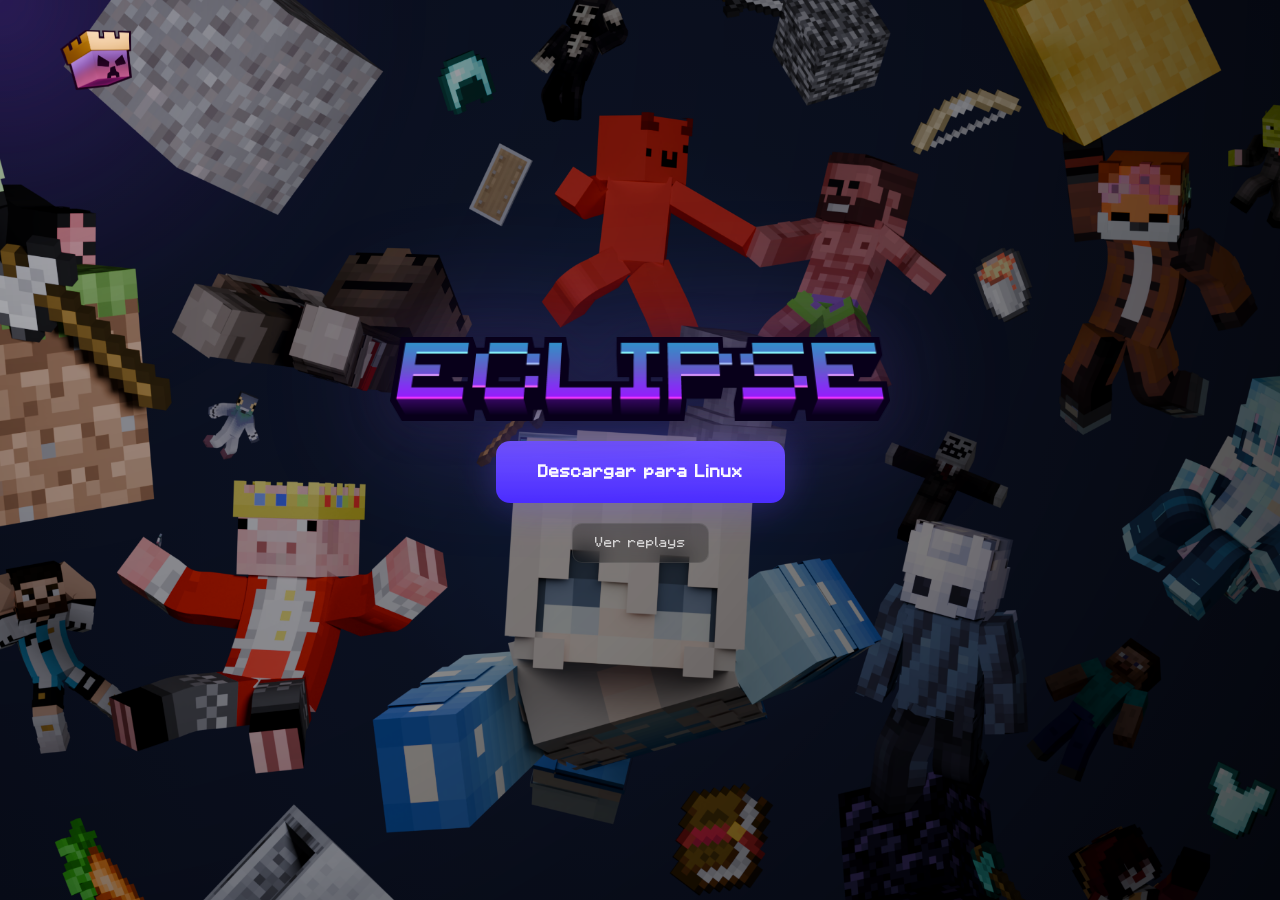
<file: index.html>
<!DOCTYPE html>
<html lang="es">
<head>
    <meta charset="UTF-8">
    <meta name="viewport" content="width=device-width, initial-scale=1.0">
    <title>Eclipse Launcher</title>
    <link rel="icon" href="img/icon.png">
    <link rel="stylesheet" href="css/style.css">
</head>
<body>

    <div id="shadow"></div>
    <div id="light"></div>

    <header>
    <img src="img/logo.png" alt="Logo" class="logo">

    </header>

    <main>

        <div class="parallax-container">

            <img
                src="img/heroes.png"
                alt=""
                class="parallax-layer"
                id="parallax">

        </div>

        <section class="hero">

            <img src="img/eclipse-logo.png" alt="Eclipse" class="hero-logo">

            <button class="download-btn" id="downloadBtn">
                Descargar para Windows
            </button>
            <button
                class="replays-btn"
                onclick="window.location.href='replays.html'">
                Ver replays
            </button>

        </section>

    </main>

<script src="js/script.js"></script>

</body>
</html>
</file>
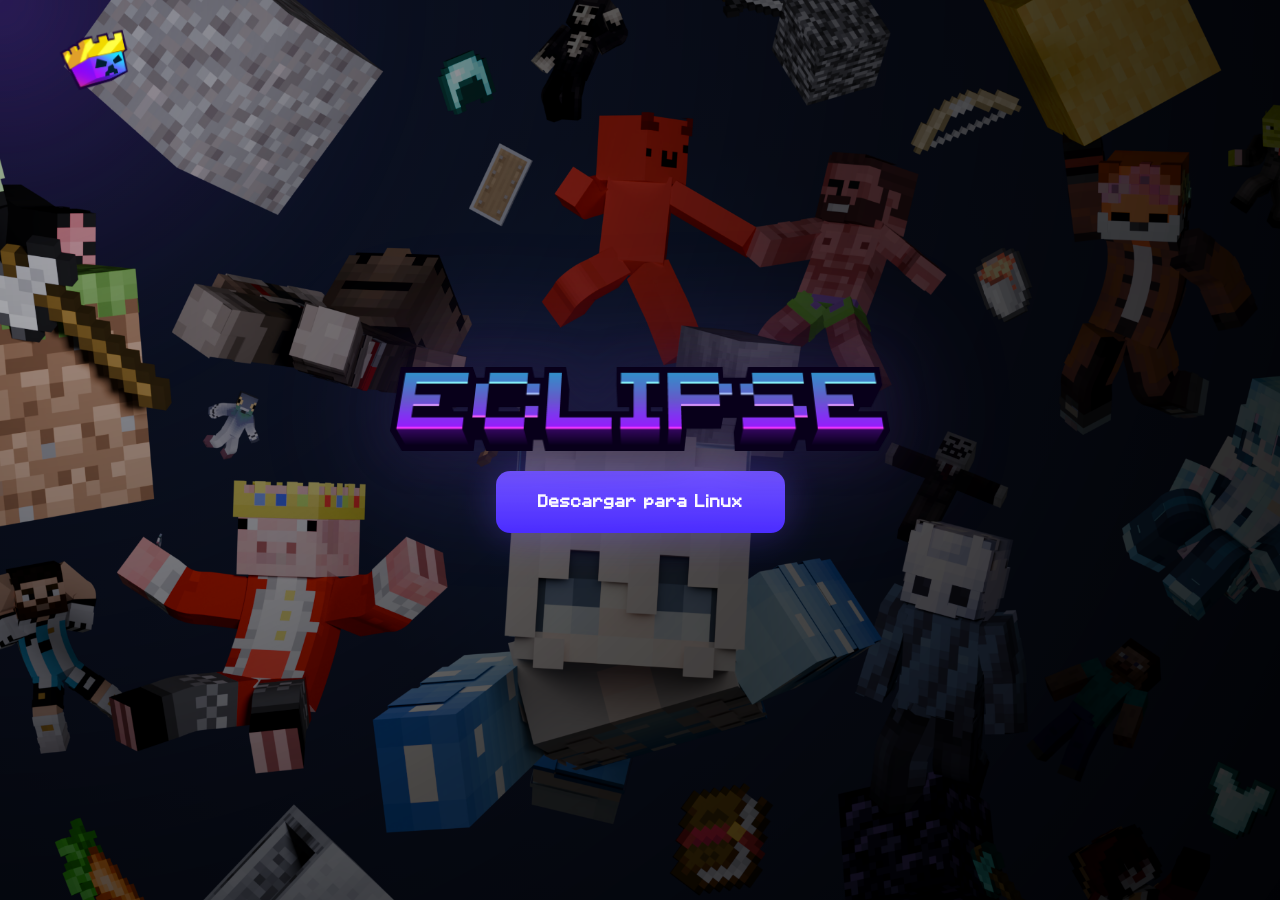
<file: eclipsepagina/index.html>
<!DOCTYPE html>
<html lang="es">
<head>
    <meta charset="UTF-8">
    <meta name="viewport" content="width=device-width, initial-scale=1.0">
    <title>Eclipse Launcher</title>

    <link rel="stylesheet" href="css/style.css">
</head>
<body>

    <div id="shadow"></div>
    <div id="light"></div>

    <header>
    <img src="img/logo.png" alt="Logo" class="logo">

    </header>

    <main>

        <div class="parallax-container">

            <img
                src="img/heroes.png"
                alt=""
                class="parallax-layer"
                id="parallax">

        </div>

        <section class="hero">

            <img src="img/eclipse-logo.png" alt="Eclipse" class="hero-logo">

            <button class="download-btn" id="downloadBtn">
                Descargar para Windows
            </button>

        </section>

    </main>

<script src="js/script.js"></script>

</body>
</html>
</file>
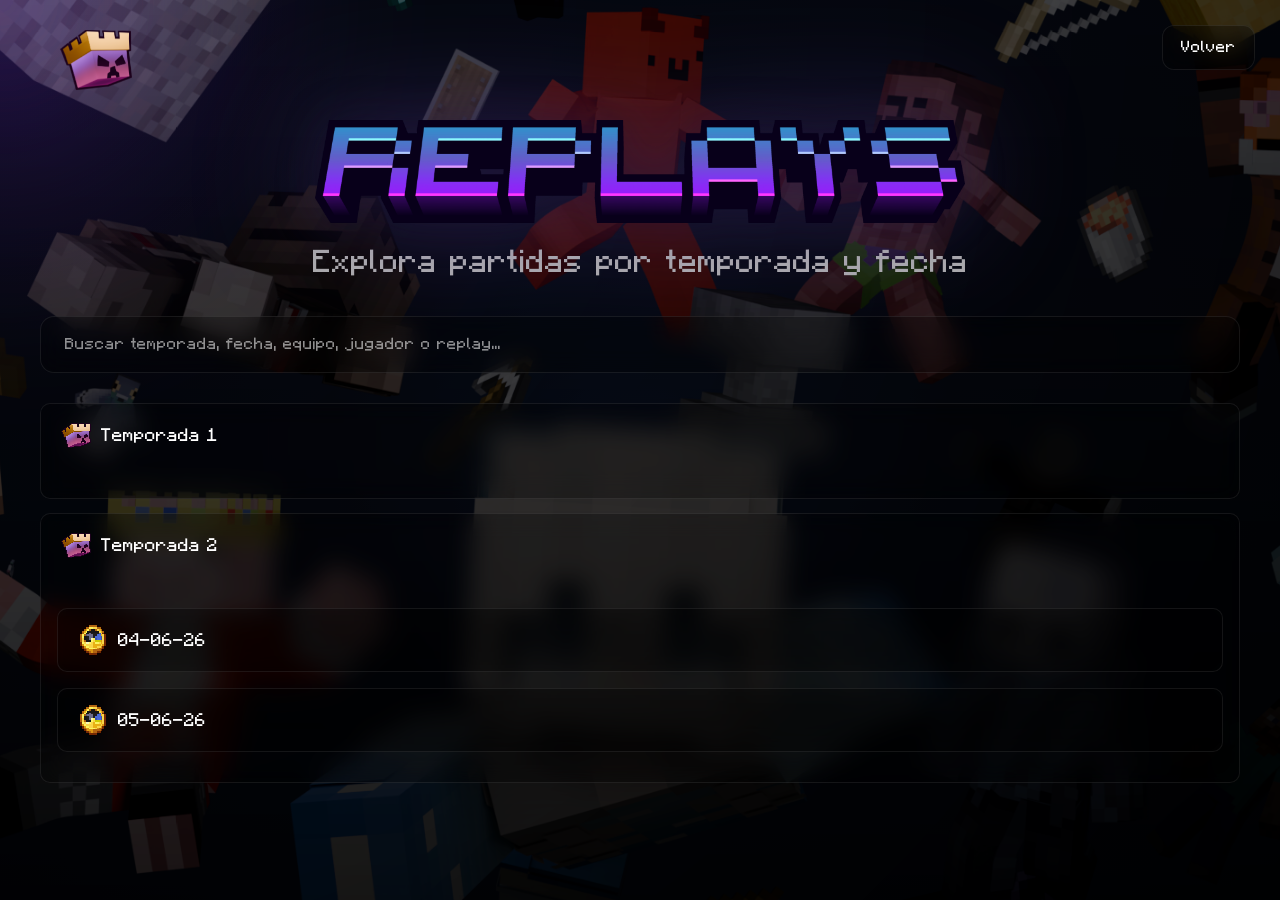
<file: replays.html>
<!DOCTYPE html>
<html lang="es">
<head>

    <meta charset="UTF-8">
    <meta name="viewport" content="width=device-width, initial-scale=1.0">

    <title>Eclipse Replays</title>

    <link rel="stylesheet" href="css/replays.css">
    <link rel="icon" href="img/icon.png">
</head>
<body>

<div class="parallax-container">

    <img
        src="img/heroes.png"
        class="replays-bg"
        id="replaysParallax"
        alt="">

</div>

<div class="replays-overlay"></div>

<div id="shadow"></div>
<div id="light"></div>
<header>

    <a href="index.html">

        <img
            src="img/logo.png"
            alt="Eclipse"
            class="logo">

    </a>

</header>
<a href="index.html" class="back-btn">
    Volver
</a>

<div class="replays-page">

    <img
    src="img/replay-logo.png"
    alt="Eclipse Replays"
    class="replays-logo">

    <p class="replays-subtitle">
        Explora partidas por temporada y fecha
    </p>

    <input
        type="text"
        id="search"
        class="search"
        placeholder="Buscar temporada, fecha, equipo, jugador o replay..."
    >

    <div id="replaysContainer"></div>

</div>

<script src="js/replays-data.js"></script>
<script src="js/replays.js"></script>

</body>
</html>
</file>
<file: css/style.css>
@font-face {
    font-family: "Minecraft";
    src: url("../fonts/Minecraft.ttf");
}

*{
    margin:0;
    padding:0;
    box-sizing:border-box;
}

body{
    min-height:100vh;
    overflow:hidden;

    background:
    radial-gradient(
        circle at center,
        #16284f 0%,
        #10182f 40%,
        #0c1224 100%
    );

    color:white;

    font-family:sans-serif;
}

/* ======================
   LUZ
====================== */

#light{
    position:fixed;

    width:800px;
    height:800px;

    pointer-events:none;

    border-radius:50%;

    transform:translate(-50%,-50%);

    background:
    radial-gradient(
        circle,
        rgba(140,70,255,.25) 0%,
        rgba(140,70,255,.12) 30%,
        rgba(140,70,255,.05) 50%,
        transparent 70%
    );

    filter:
        blur(40px)
        contrast(120%);

    z-index:0;
}

/* ======================
   HEADER
====================== */

header{
    position:fixed;

    top:0;
    left:0;

    width:100%;

    display:flex;
    justify-content:space-between;
    align-items:center;

    padding:30px 60px;

    z-index:10;
}

.logo{
    height:60px;
}

.download-top{
    text-decoration:none;

    color:white;

    padding:12px 22px;

    border:1px solid rgba(255,255,255,.15);

    border-radius:12px;

    backdrop-filter:blur(10px);

    transition:.3s;
}

.download-top:hover{
    transform:translateY(-2px);
}

/* ======================
   HEROES
====================== */

.hero{
    position:relative;

    z-index:5;

    height:100vh;

    display:flex;

    flex-direction:column;

    justify-content:center;
    align-items:center;

    gap:20px;

    text-align:center;
}

.hero h1{

    font-family:"Minecraft";

    font-size:clamp(3rem,8vw,7rem);

    text-shadow:
    0 0 30px rgba(145,95,255,.5);
}

/* ======================
   BOTON DESCARGA
====================== */

.download-btn{
    
    border:none;

    padding:20px 42px;

    border-radius:14px;

    cursor:pointer;

    font-size:1.1rem;
    font-weight:bold;

    background:
    linear-gradient(
        180deg,
        #6f53ff,
        #4a2cff
    );

    color:white;

    box-shadow:
    0 0 40px rgba(111,83,255,.35);

    transition:.25s;
    font-family: "Minecraft" !important;
}

.download-btn:hover{

    transform:
    translateY(-4px)
    scale(1.03);

    box-shadow:
    0 0 70px rgba(111,83,255,.5);
}

/* ======================
   PARALLAX y SOMBRA
====================== */

.parallax-container{

    position:absolute;

    inset:0;

    overflow:hidden;

    pointer-events:none;
}

.parallax-layer{
    position:absolute;

    left:50%;
    top:50%;

    width:110vw;
    height:110vh;

    object-fit:cover;

    transform:translate(-50%, -50%);

    will-change:transform;
}

#shadow{
    position:fixed;

    width:5000px;
    height:5000px;

    border-radius:50%;

    transform:translate(-50%, -50%);

    pointer-events:none;

    background:
    radial-gradient(
        circle,
        rgba(0,0,0,0) 0%,
        rgba(0,0,0,.25) 10%,
        rgba(0,0,0,.35) 25%,
        rgba(0,0,0,.65) 45%,
        rgba(0,0,0,.70) 70%,
        rgba(0,0,0,1) 100%
    );

    z-index:1;
}

#shadow{
    width:5000px;
    height:5000px;
}

.hero-logo{
    width:min(500px, 60vw);
    height:auto;

    user-select:none;
    pointer-events:none;

    filter:
        drop-shadow(0 0 20px rgba(30, 19, 54, 0.4))
        drop-shadow(0 0 60px rgba(145,95,255,.25));
}

.replays-btn{

    border:1px solid rgba(255,255,255,.08);

    background:rgba(0,0,0,.25);

    backdrop-filter:blur(10px);

    color:rgba(255,255,255,.75);

    font-family:"Minecraft";

    font-size:.9rem;

    padding:10px 22px;

    border-radius:10px;

    cursor:pointer;

    transition:.25s;
}

.replays-btn:hover{

    background:rgba(0,0,0,.4);

    color:white;

    transform:translateY(-2px);
}

.replays-overlay{
    position:fixed;
    inset:0;

    background:
        linear-gradient(
            to bottom,
            rgba(0,0,0,.45),
            rgba(0,0,0,.65)
        );

    z-index:2;
}
</file>
<file: eclipsepagina/css/style.css>
@font-face {
    font-family: "Minecraft";
    src: url("../fonts/Minecraft.ttf");
}

*{
    margin:0;
    padding:0;
    box-sizing:border-box;
}

body{
    min-height:100vh;
    overflow:hidden;

    background:
    radial-gradient(
        circle at center,
        #16284f 0%,
        #10182f 40%,
        #0c1224 100%
    );

    color:white;

    font-family:sans-serif;
}

/* ======================
   LUZ
====================== */

#light{
    position:fixed;

    width:800px;
    height:800px;

    pointer-events:none;

    border-radius:50%;

    transform:translate(-50%,-50%);

    background:
    radial-gradient(
        circle,
        rgba(140,70,255,.25) 0%,
        rgba(140,70,255,.12) 30%,
        rgba(140,70,255,.05) 50%,
        transparent 70%
    );

    filter:
        blur(40px)
        contrast(120%);

    z-index:0;
}

/* ======================
   HEADER
====================== */

header{
    position:fixed;

    top:0;
    left:0;

    width:100%;

    display:flex;
    justify-content:space-between;
    align-items:center;

    padding:30px 60px;

    z-index:10;
}

.logo{
    height:60px;
}

.download-top{
    text-decoration:none;

    color:white;

    padding:12px 22px;

    border:1px solid rgba(255,255,255,.15);

    border-radius:12px;

    backdrop-filter:blur(10px);

    transition:.3s;
}

.download-top:hover{
    transform:translateY(-2px);
}

/* ======================
   HEROES
====================== */

.hero{
    position:relative;

    z-index:5;

    height:100vh;

    display:flex;

    flex-direction:column;

    justify-content:center;
    align-items:center;

    gap:20px;

    text-align:center;
}

.hero h1{

    font-family:"Minecraft";

    font-size:clamp(3rem,8vw,7rem);

    text-shadow:
    0 0 30px rgba(145,95,255,.5);
}

/* ======================
   BOTON DESCARGA
====================== */

.download-btn{
    
    border:none;

    padding:20px 42px;

    border-radius:14px;

    cursor:pointer;

    font-size:1.1rem;
    font-weight:bold;

    background:
    linear-gradient(
        180deg,
        #6f53ff,
        #4a2cff
    );

    color:white;

    box-shadow:
    0 0 40px rgba(111,83,255,.35);

    transition:.25s;
    font-family: "Minecraft" !important;
}

.download-btn:hover{

    transform:
    translateY(-4px)
    scale(1.03);

    box-shadow:
    0 0 70px rgba(111,83,255,.5);
}

/* ======================
   PARALLAX y SOMBRA
====================== */

.parallax-container{

    position:absolute;

    inset:0;

    overflow:hidden;

    pointer-events:none;
}

.parallax-layer{
    position:absolute;

    left:50%;
    top:50%;

    width:110vw;
    height:110vh;

    object-fit:cover;

    transform:translate(-50%, -50%);

    will-change:transform;
}

#shadow{
    position:fixed;

    width:4000px;
    height:4000px;

    border-radius:50%;

    transform:translate(-50%, -50%);

    pointer-events:none;

    background:
    radial-gradient(
        circle,
        rgba(0,0,0,0) 0%,
        rgba(0,0,0,.25) 10%,
        rgba(0,0,0,.60) 25%,
        rgba(0,0,0,.85) 45%,
        rgba(0,0,0,.97) 70%,
        rgba(0,0,0,1) 100%
    );

    z-index:1;
}

#shadow{
    width:5000px;
    height:5000px;
}

.hero-logo{
    width:min(500px, 60vw);
    height:auto;

    user-select:none;
    pointer-events:none;

    filter:
        drop-shadow(0 0 20px rgba(30, 19, 54, 0.4))
        drop-shadow(0 0 60px rgba(145,95,255,.25));
}
</file>
<file: css/replays.css>
@font-face{
    font-family:"Minecraft";
    src:url("../fonts/Minecraft.ttf");
}

*{
    margin:0;
    padding:0;
    box-sizing:border-box;
    -webkit-user-select:none;
    -moz-user-select:none;
    -ms-user-select:none;
    user-select:none;

    -webkit-user-drag:none;
}

img{

    pointer-events:none;

    user-select:none;

    -webkit-user-drag:none;
}
body{

    min-height:100vh;

    overflow-x:hidden;

    background:
    radial-gradient(
        circle at center,
        #16284f 0%,
        #10182f 40%,
        #0c1224 100%
    );

    color:white;

    font-family:"Minecraft";
}

/* ======================
   PARALLAX
====================== */

.parallax-container{

    position:fixed;

    inset:0;

    overflow:hidden;

    pointer-events:none;

    z-index:-5;
}

.replays-bg{

    position:absolute;

    left:50%;
    top:50%;

    width:120vw;
    height:120vh;

    object-fit:cover;

    transform:
        translate(-50%, -50%)
        scale(1.2);



    will-change:transform;
}

/* ======================
   OVERLAY
====================== */

.replays-overlay{

    position:fixed;

    inset:0;

    background:
        linear-gradient(
            to bottom,
            rgba(0,0,0,.45),
            rgba(0,0,0,.80)
        );

    z-index:-4;
}

/* ======================
   LIGHT
====================== */

#light{

    position:fixed;

    width:800px;
    height:800px;

    border-radius:50%;

    pointer-events:none;

    transform:translate(-50%,-50%);

    background:
    radial-gradient(
        circle,
        rgba(140,70,255,.25) 0%,
        rgba(140,70,255,.12) 30%,
        rgba(140,70,255,.05) 50%,
        transparent 70%
    );

    filter:
        blur(40px)
        contrast(120%);

    z-index:0;
}

#shadow{

    position:fixed;

    width:5000px;
    height:5000px;

    border-radius:50%;

    transform:translate(-50%,-50%);

    pointer-events:none;

    background:
    radial-gradient(
        circle,
        rgba(0,0,0,0) 0%,
        rgba(0,0,0,.25) 10%,
        rgba(0,0,0,.35) 25%,
        rgba(0,0,0,.65) 45%,
        rgba(0,0,0,.70) 70%,
        rgba(0,0,0,1) 100%
    );

    z-index:1;
}

/* ======================
   PAGE
====================== */

.replays-page{

    position:relative;

    z-index:5;

    width:min(1200px,95%);

    margin:auto;

    padding-top:120px;
    padding-bottom:80px;
}

.replays-title{

    font-family:"Minecraft";

    text-align:center;

    font-size:4rem;

    margin-bottom:14px;

    text-shadow:
        0 0 30px rgba(145,95,255,.5);
}

.replays-logo{

    display:block;

    margin:0 auto 20px auto;

    width:min(650px, 85vw);

    height:auto;

    user-select:none;

    pointer-events:none;

    filter:
        drop-shadow(0 0 20px rgba(30,19,54,.4))
        drop-shadow(0 0 60px rgba(145,95,255,.25));
}

.replays-subtitle{

    text-align:center;

    color:#aaa;
    font-size:2rem;
    margin-bottom:35px;
}

/* ======================
   FOLDERS
====================== */

.folder{

    background:rgba(0,0,0,.25);

    border:1px solid rgba(255,255,255,.08);

    border-radius:10px;

    margin-bottom:14px;

    overflow:hidden;

    backdrop-filter:blur(12px);
}

.folder summary{

    display:flex;
    align-items:center;
    gap:14px;

    list-style:none;

    cursor:pointer;

    padding:20px 24px;

    font-family:"Minecraft";

    font-size:1.15rem;

    transition:.2s;
}

.folder summary::-webkit-details-marker{
    display:none;
}

.folder summary:hover{

    background:rgba(255,255,255,.04);
}

.folder-content{
    
    padding:16px 16px 16px 16px;
}

.player-folder summary{

    font-size:1rem;
    border: #00000000;
}

.folder-icon,
.file-icon{

    user-select:none;

    -webkit-user-drag:none;

    pointer-events:none;
}


/* ======================
   FILES
====================== */

.replay-file{

    display:ruby;
    margin: 10px 5px;
    gap:12px;

    margin-top:10px;

    padding:16px 18px;

    border-radius:10px;

    text-decoration:none;

    color:#d8d8d8;

    background:rgba(255,255,255,.03);

    transition:.2s;

    font-size:1rem;
}

.replay-file:hover{

    background:rgba(255,255,255,.08);

    color:white;

    transform:translateX(4px);
}

/* ======================
   BACK BUTTON
====================== */

.back-btn{

    position:fixed;

    top:25px;
    right:25px;

    z-index:20;

    text-decoration:none;

    color:white;

    font-family:"Minecraft";

    background:rgba(0,0,0,.25);

    border:1px solid rgba(255,255,255,.08);

    border-radius:12px;

    padding:12px 18px;

    backdrop-filter:blur(12px);
}


.folder summary{

    display:flex;
    align-items:center;
    gap:10px;

    list-style:none;
    cursor:pointer;

    padding:16px 20px;

    font-family:"Minecraft";
}



/* ======================
   ICONS
====================== */

.folder-icon{

    width:30px;
    height:30px;

    image-rendering:pixelated;

    object-fit:contain;

    flex-shrink:0;
}

.file-icon{

    width:22px;
    height:22px;

    image-rendering:pixelated;

    object-fit:contain;

    margin-right:10px;

    vertical-align:middle;
}



/* ======================
   SEARCH
====================== */

.search{

    width:min(1200px,100%);

    padding:18px 24px;

    border-radius:14px;

    border:1px solid rgba(255,255,255,.08);

    background:rgba(0,0,0,.25);

    color:white;

    backdrop-filter:blur(12px);

    outline:none;

    margin-bottom:30px;

    font-family:"Minecraft";

    font-size:1rem;

    -webkit-user-select:text;
    -moz-user-select:text;
    -ms-user-select:text;
    user-select:text;
}

.search::placeholder{

    color:rgba(255,255,255,.55);
}

/* ======================
   HEADER
====================== */

header{

    position:fixed;

    top:0;
    left:0;

    width:100%;

    display:flex;

    align-items:center;

    padding:30px 60px;

    z-index:20;
}

.logo{

    height:60px;

    user-select:none;

    -webkit-user-drag:none;

    transition:.2s;
}

.logo:hover{

    transform:scale(1.03);
}

.date{

    margin-top:16px;
}

.player{
    background:#00000000;
    border: 0px;
    border-radius: 0px;
    backdrop-filter: none;
}
</file>
